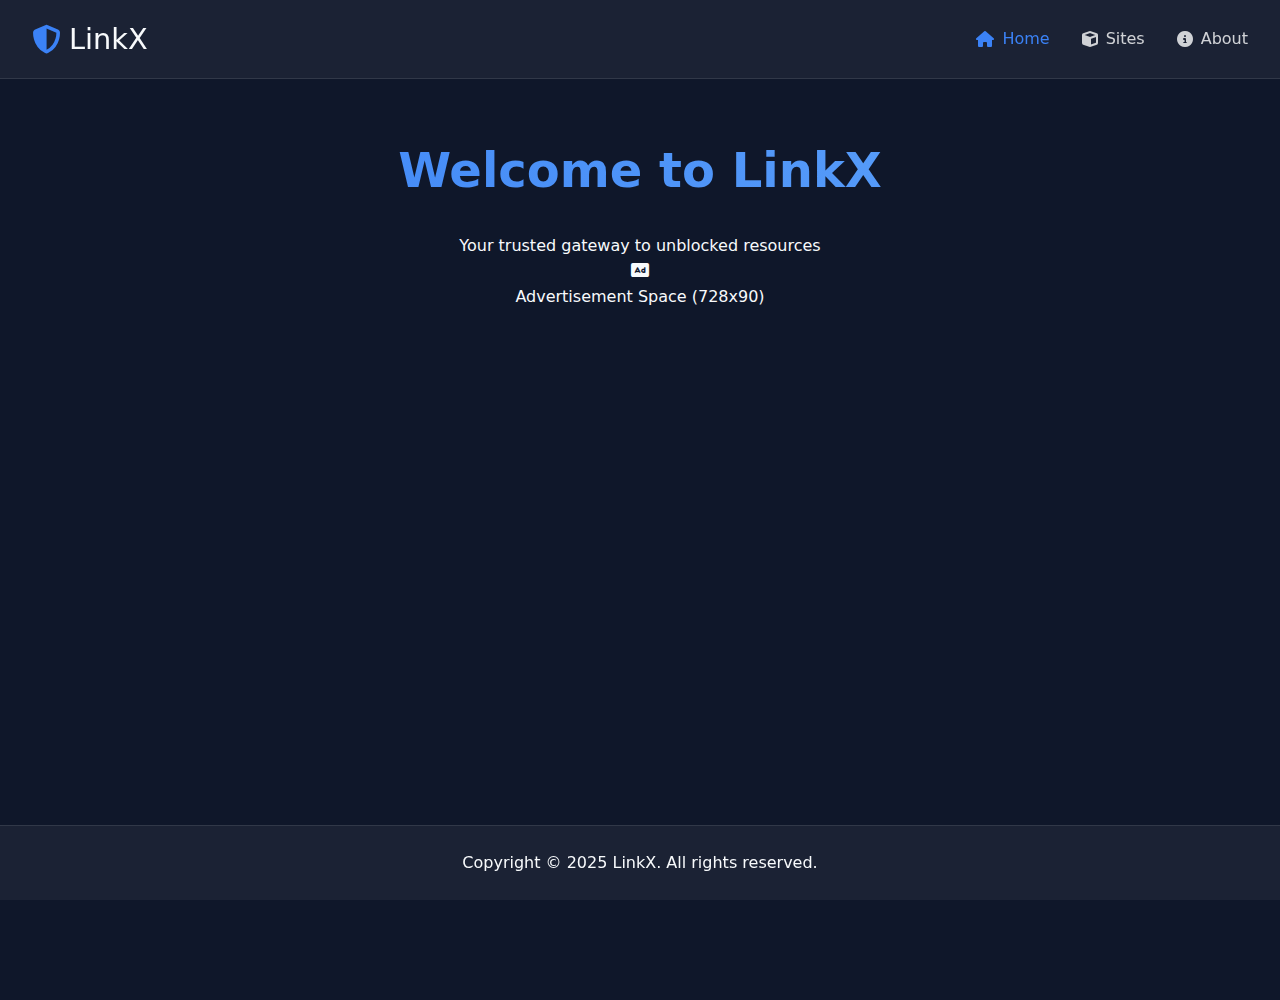
<file: index.html>
<!DOCTYPE html>
<html lang="en">
<head>
    <meta charset="UTF-8">
    <meta name="viewport" content="width=device-width, initial-scale=1.0">
    <title>LinkX - Home</title>
    <link rel="stylesheet" href="styles.css">
    <link rel="stylesheet" href="https://cdnjs.cloudflare.com/ajax/libs/font-awesome/6.4.0/css/all.min.css">
</head>
<body>
    <!-- Navigation -->
    <nav class="glass-nav">
        <a href="index.html" class="logo">
            <i class="fas fa-shield-alt"></i> LinkX
        </a>
        <div class="nav-links">
            <a href="index.html" class="active"><i class="fas fa-home"></i> Home</a>
            <a href="sites.html"><i class="fas fa-cube"></i> Sites</a>
            <a href="about.html"><i class="fas fa-info-circle"></i> About</a>
        </div>
    </nav>

    <!-- Hero Section -->
    <main class="hero-container">
        <div class="hero-content">
            <h1 class="gradient-text">Welcome to LinkX</h1>
            <p class="hero-subtitle">Your trusted gateway to unblocked resources</p>
            
            <!-- Ad Space -->
            <div class="ad-placeholder">
                <div class="ad-inner">
                    <i class="fas fa-ad"></i>
                    <p>Advertisement Space (728x90)</p>
                </div>
            </div>
        </div>
    </main>

    <!-- Footer -->
    <footer class="universal-footer">
        <p>Copyright © 2025 LinkX. All rights reserved.</p>
    </footer>

    <script src="script.js"></script>
</body>
</html>
</file>
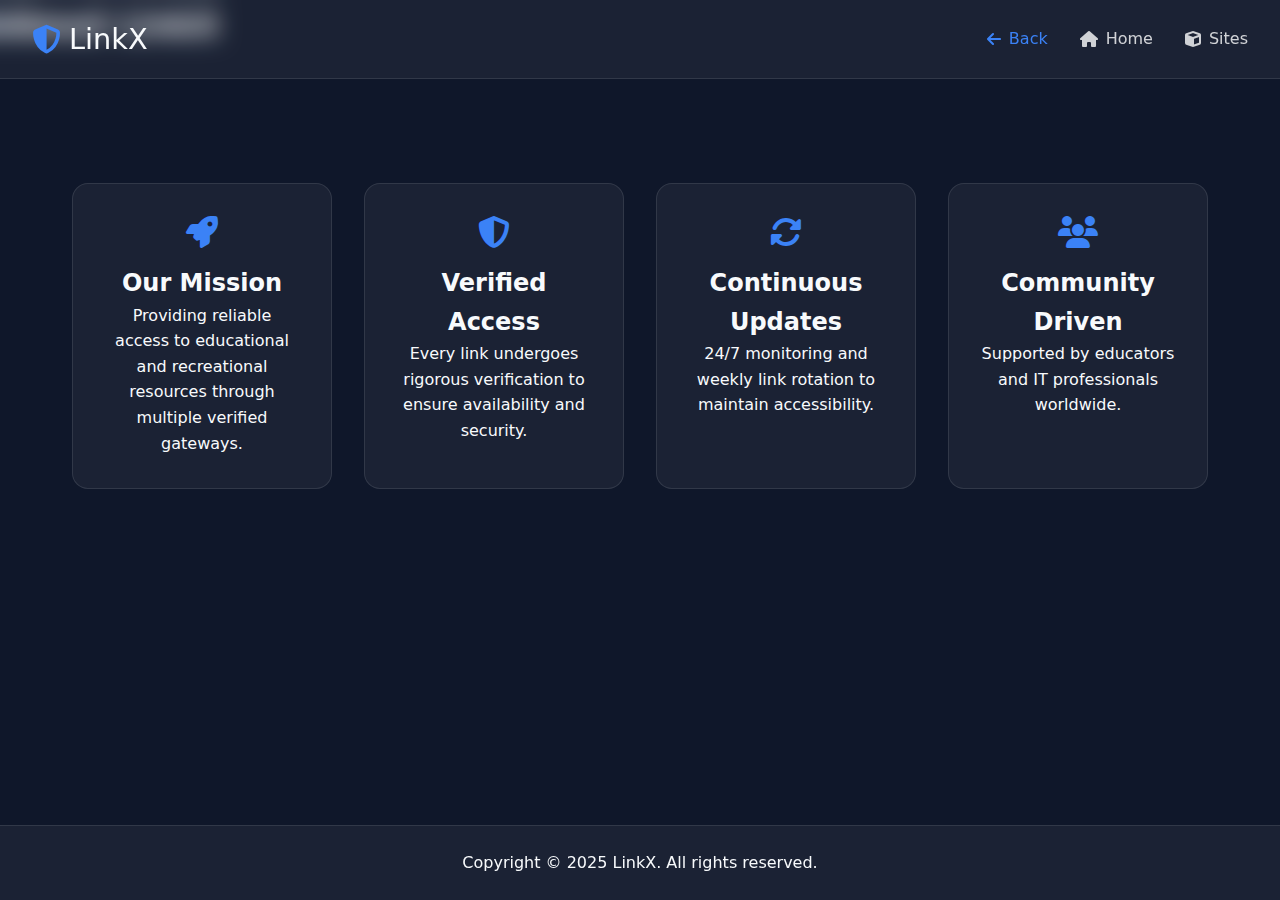
<file: about.html>
<!DOCTYPE html>
<html lang="en">
<head>
    <meta charset="UTF-8">
    <meta name="viewport" content="width=device-width, initial-scale=1.0">
    <title>LinkX - About</title>
    <link rel="stylesheet" href="styles.css">
    <link rel="stylesheet" href="https://cdnjs.cloudflare.com/ajax/libs/font-awesome/6.4.0/css/all.min.css">
</head>
<body>
    <nav class="glass-nav">
        <a href="index.html" class="logo">
            <i class="fas fa-shield-alt"></i> LinkX
        </a>
        <div class="nav-links">
            <a href="index.html" class="active"><i class="fas fa-arrow-left"></i> Back</a>
            <a href="index.html"><i class="fas fa-home"></i> Home</a>
            <a href="sites.html"><i class="fas fa-cube"></i> Sites</a>
        </div>
    </nav>

    <main class="about-main">
        <h1 class="page-title">About LinkX</h1>
        
        <section class="about-content">
            <div class="about-card">
                <i class="fas fa-rocket"></i>
                <h2>Our Mission</h2>
                <p>Providing reliable access to educational and recreational resources through multiple verified gateways.</p>
            </div>

            <div class="about-card">
                <i class="fas fa-shield-alt"></i>
                <h2>Verified Access</h2>
                <p>Every link undergoes rigorous verification to ensure availability and security.</p>
            </div>

            <div class="about-card">
                <i class="fas fa-sync-alt"></i>
                <h2>Continuous Updates</h2>
                <p>24/7 monitoring and weekly link rotation to maintain accessibility.</p>
            </div>

            <div class="about-card">
                <i class="fas fa-users"></i>
                <h2>Community Driven</h2>
                <p>Supported by educators and IT professionals worldwide.</p>
            </div>
        </section>
    </main>

    <footer class="universal-footer">
        <p>Copyright © 2025 LinkX. All rights reserved.</p>
    </footer>

    <script src="script.js"></script>
</body>
</html>
</file>
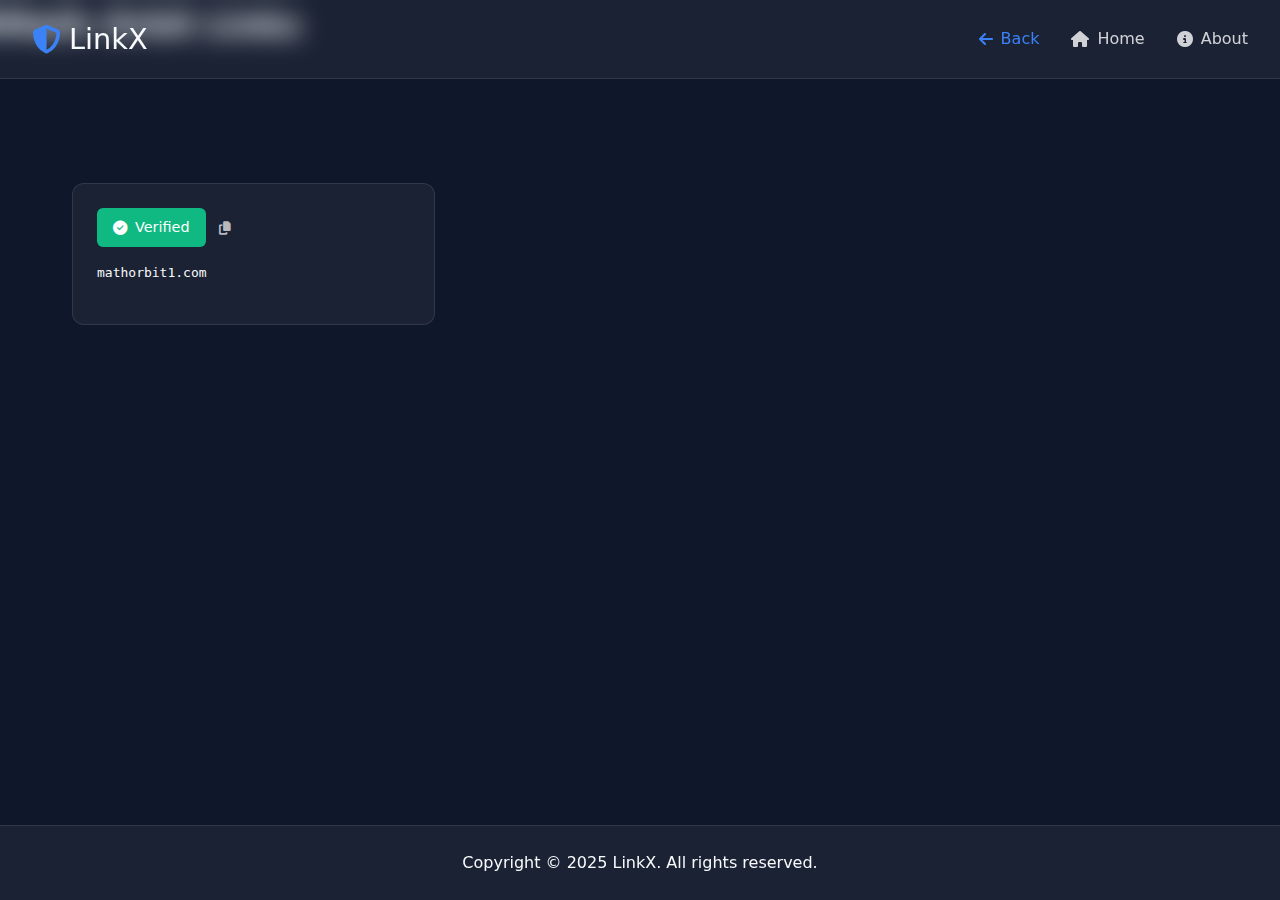
<file: math-orbit.html>
<!DOCTYPE html>
<html lang="en">
<head>
    <meta charset="UTF-8">
    <meta name="viewport" content="width=device-width, initial-scale=1.0">
    <title>LinkX - Math Orbit</title>
    <link rel="stylesheet" href="styles.css">
    <link rel="stylesheet" href="https://cdnjs.cloudflare.com/ajax/libs/font-awesome/6.4.0/css/all.min.css">
</head>
<body>
    <nav class="glass-nav">
        <a href="index.html" class="logo">
            <i class="fas fa-shield-alt"></i> LinkX
        </a>
        <div class="nav-links">
            <a href="sites.html" class="active"><i class="fas fa-arrow-left"></i> Back</a>
            <a href="index.html"><i class="fas fa-home"></i> Home</a>
            <a href="about.html"><i class="fas fa-info-circle"></i> About</a>
        </div>
    </nav>

    <main class="links-main">
        <h1 class="page-title">Math Orbit Links</h1>
        
        <div class="link-grid">
            <!-- Link Card 1 -->
            <article class="link-card">
                <div class="link-header">
                    <span class="verified-badge">
                        <i class="fas fa-check-circle"></i>
                        Verified
                    </span>
                    <button class="copy-btn" aria-label="Copy link">
                        <i class="fas fa-copy"></i>
                    </button>
                </div>
                <a href="https://mathorbit1.com" target="_blank" class="site-url">
                    mathorbit1.com
                </a>
            </article>

            <!-- 5 Additional Link Cards -->
        </div>
    </main>

    <footer class="universal-footer">
        <p>Copyright © 2025 LinkX. All rights reserved.</p>
    </footer>

    <script src="script.js"></script>
</body>
</html>
</file>
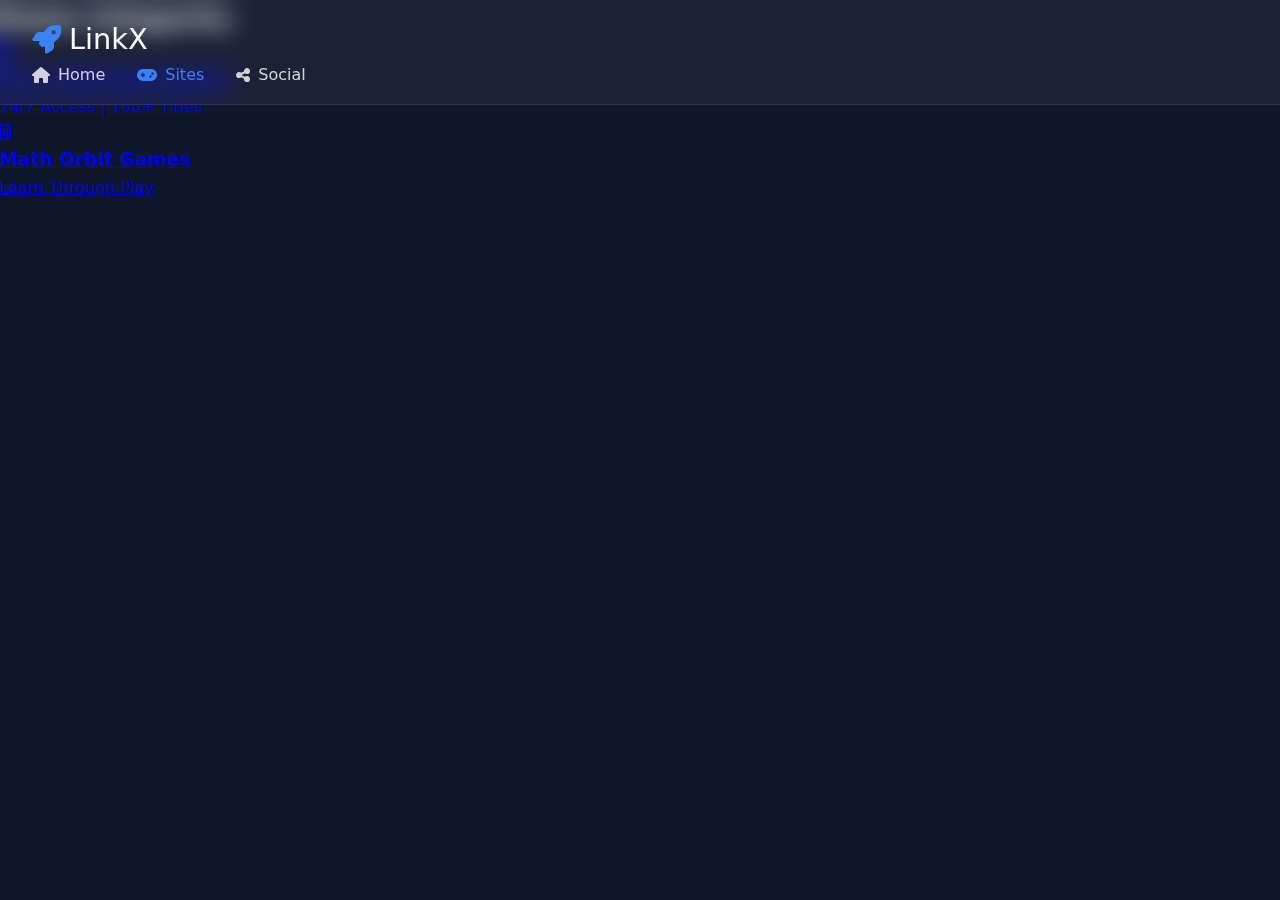
<file: sites.html>
<!DOCTYPE html>
<html lang="en">
<head>
    <meta charset="UTF-8">
    <meta name="viewport" content="width=device-width, initial-scale=1.0">
    <title>Game Sites - LinkX</title>
    <link rel="stylesheet" href="styles.css">
    <link rel="stylesheet" href="https://cdnjs.cloudflare.com/ajax/libs/font-awesome/6.4.0/css/all.min.css">
</head>
<body>
    <div class="particles"></div>
    
    <nav class="glass-nav">
        <div class="nav-content">
            <a href="index.html" class="logo">
                <i class="fas fa-rocket"></i> LinkX
            </a>
            <div class="nav-links">
                <a href="index.html"><i class="fas fa-home"></i> Home</a>
                <a href="sites.html" class="active"><i class="fas fa-gamepad"></i> Sites</a>
                <a href="social.html"><i class="fas fa-share-alt"></i> Social</a>
            </div>
        </div>
    </nav>

    <main class="container">
        <section class="game-categories">
            <h2 class="section-title">Game Categories</h2>
            <div class="category-grid">
                <a href="fun-games.html" class="category-card">
                    <div class="card-inner">
                        <i class="fas fa-ghost"></i>
                        <h3>Fun Unblocked Games</h3>
                        <p>24/7 Access | 100+ Titles</p>
                    </div>
                </a>
                <a href="math-games.html" class="category-card">
                    <div class="card-inner">
                        <i class="fas fa-calculator"></i>
                        <h3>Math Orbit Games</h3>
                        <p>Learn Through Play</p>
                    </div>
                </a>
                <!-- Add other categories -->
            </div>
        </section>
    </main>

    <script src="script.js"></script>
</body>
</html>
</file>
<file: styles.css>
:root {
    --primary: #3b82f6;
    --secondary: #60a5fa;
    --background: #0f172a;
    --text: #f8fafc;
    --success: #10b981;
    --surface: rgba(255, 255, 255, 0.05);
}

/* Reset and Base Styles */
* {
    margin: 0;
    padding: 0;
    box-sizing: border-box;
    font-family: 'Segoe UI', system-ui, sans-serif;
}

body {
    background: var(--background);
    color: var(--text);
    min-height: 100vh;
    line-height: 1.6;
    padding-bottom: 60px; /* Footer space */
}

/* Navigation */
.glass-nav {
    background: var(--surface);
    backdrop-filter: blur(12px);
    padding: 1rem 2rem;
    display: flex;
    justify-content: space-between;
    align-items: center;
    position: fixed;
    width: 100%;
    top: 0;
    border-bottom: 1px solid rgba(255, 255, 255, 0.1);
    z-index: 1000;
}

.logo {
    font-size: 1.8rem;
    color: var(--text);
    text-decoration: none;
    display: flex;
    align-items: center;
    gap: 0.5rem;
}

.logo i {
    color: var(--primary);
}

.nav-links {
    display: flex;
    gap: 2rem;
}

.nav-links a {
    color: rgba(255,255,255,0.8);
    text-decoration: none;
    display: flex;
    align-items: center;
    gap: 0.5rem;
    transition: color 0.3s ease;
}

.nav-links a.active {
    color: var(--primary);
}

/* Main Content Areas */
.hero-container {
    margin-top: 100px;
    padding: 2rem;
    text-align: center;
}

.gradient-text {
    background: linear-gradient(45deg, var(--primary), var(--secondary));
    -webkit-background-clip: text;
    -webkit-text-fill-color: transparent;
    font-size: 3rem;
    margin-bottom: 1.5rem;
}

/* Site Grid */
.site-grid {
    display: grid;
    grid-template-columns: repeat(auto-fill, minmax(300px, 1fr));
    gap: 2rem;
    padding: 2rem;
    max-width: 1200px;
    margin: 100px auto 0;
}

.site-card {
    background: var(--surface);
    border-radius: 16px;
    overflow: hidden;
    border: 1px solid rgba(255,255,255,0.1);
    transition: transform 0.3s ease;
}

.site-card:hover {
    transform: translateY(-5px);
}

.card-image img {
    width: 100%;
    height: 200px;
    object-fit: cover;
}

.view-links-btn {
    display: inline-flex;
    align-items: center;
    gap: 0.5rem;
    color: var(--primary);
    text-decoration: none;
    margin-top: 1rem;
    padding: 0.5rem 1rem;
    border: 1px solid var(--primary);
    border-radius: 8px;
    transition: all 0.3s ease;
}

.view-links-btn:hover {
    background: rgba(59, 130, 246, 0.1);
}

/* Link Grid */
.link-grid {
    display: grid;
    grid-template-columns: repeat(auto-fill, minmax(300px, 1fr));
    gap: 1.5rem;
    padding: 2rem;
    max-width: 1200px;
    margin: 100px auto 0;
}

.link-card {
    background: var(--surface);
    border-radius: 12px;
    padding: 1.5rem;
    border: 1px solid rgba(255,255,255,0.1);
}

.verified-badge {
    background: var(--success);
    color: white;
    padding: 0.5rem 1rem;
    border-radius: 6px;
    display: inline-flex;
    align-items: center;
    gap: 0.5rem;
    font-size: 0.9rem;
}

.site-url {
    color: var(--text);
    text-decoration: none;
    font-family: monospace;
    margin: 1rem 0;
    display: block;
    word-break: break-all;
}

.copy-btn {
    background: none;
    border: none;
    color: rgba(255,255,255,0.7);
    cursor: pointer;
    padding: 0.5rem;
    transition: color 0.3s ease;
}

.copy-btn:hover {
    color: var(--primary);
}

/* Footer */
.universal-footer {
    text-align: center;
    padding: 1.5rem;
    background: var(--surface);
    position: fixed;
    bottom: 0;
    width: 100%;
    border-top: 1px solid rgba(255,255,255,0.1);
    z-index: 999;
}

/* About Page */
.about-content {
    display: grid;
    grid-template-columns: repeat(auto-fill, minmax(250px, 1fr));
    gap: 2rem;
    padding: 2rem;
    max-width: 1200px;
    margin: 100px auto 0;
}

.about-card {
    background: var(--surface);
    padding: 2rem;
    border-radius: 16px;
    text-align: center;
    border: 1px solid rgba(255,255,255,0.1);
}

.about-card i {
    font-size: 2rem;
    color: var(--primary);
    margin-bottom: 1rem;
}

@media (max-width: 768px) {
    .nav-links {
        gap: 1rem;
        font-size: 0.9rem;
    }
    
    .gradient-text {
        font-size: 2rem;
    }
    
    .site-grid, .link-grid, .about-content {
        grid-template-columns: 1fr;
        padding: 1rem;
    }
}
</file>
